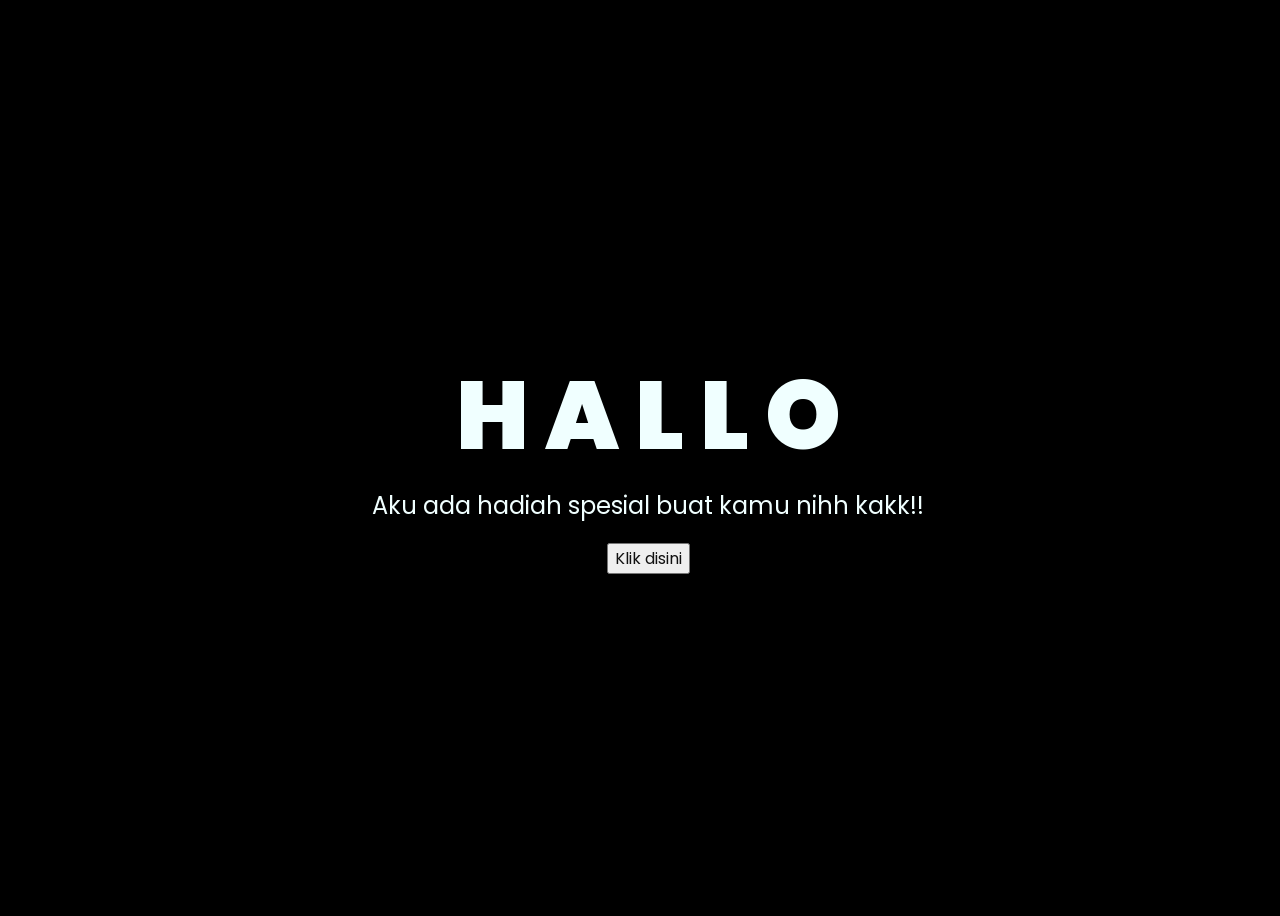
<file: index.html>
<!DOCTYPE html>
<html lang="en">
<head>
    <meta charset="UTF-8">
    <meta http-equiv="X-UA-Compatible" content="IE=edge">
    <meta name="viewport" content="width=device-width, initial-scale=1.0">
    <link rel="stylesheet" href="css/style.css">
    <link rel="icon" href="img/bunga.png" type="image/x-icon">
    <title>Flowers</title>
</head>
<body>
    <audio autoplay loop>
        <source src="song.mp3" type="audio/mpeg"/>
    </audio>
    <div class="greetings">
    <!-- silahkan menambah kata sesuai keinginan dengan <span>text...</span -->
        <span>H</span>
        <span>A</span>
        <span>L</span>
        <span>L</span>
        <span>O</span>
    </div>
    <div class="description">
        <span>Aku ada hadiah spesial buat kamu nihh kakk!!</span>
    </div>
    <div class="button">
        <button>
            <a href="flower.html">Klik disini</a>
        </button>
        
    </div>
</body>
</html>
</file>
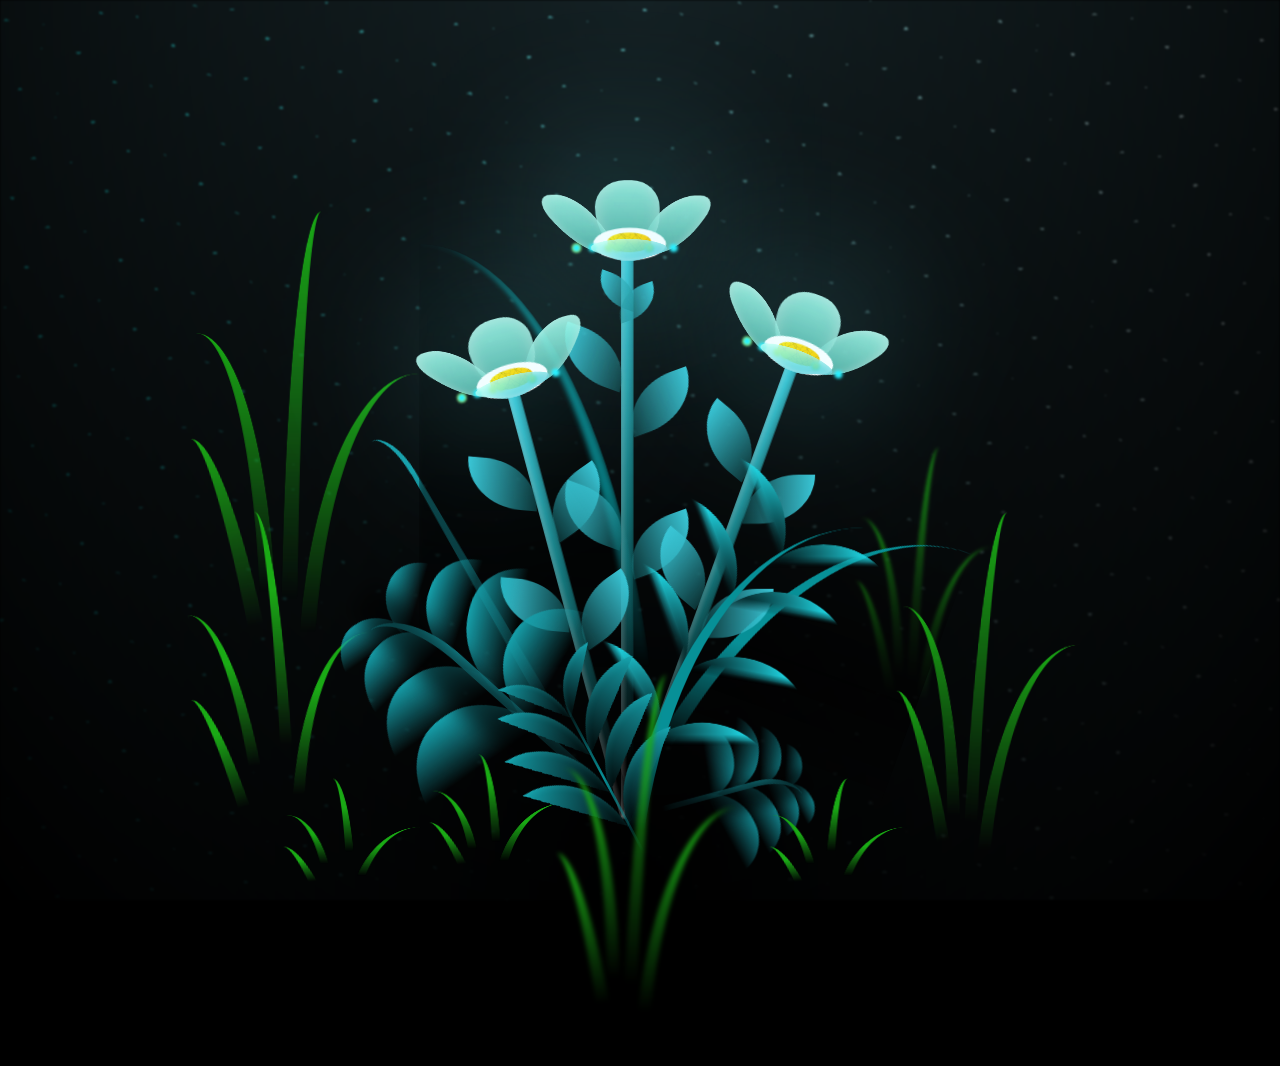
<file: flower.html>
<!DOCTYPE html>
<html lang="en">
<head>
    <meta charset="UTF-8">
    <meta http-equiv="X-UA-Compatible" content="IE=edge">
    <meta name="viewport" content="width=device-width, initial-scale=1.0">
    <link rel="stylesheet" href="css/main.css">
    <link rel="icon" href="flower.png" type="image/x-icon">
    <title>flowers</title>
</head>
<audio autoplay loop>
        <source src="song.mp3" type="audio/mpeg"/>
    </audio>
<body class="container">
  <!-- Pembuat code: https://codepen.io/mdusmanansari/pen/BamepLe -->
    <div class="night"></div>
    <div class="flowers">
      <div class="flower flower--1">
        <div class="flower__leafs flower__leafs--1">
          <div class="flower__leaf flower__leaf--1"></div>
          <div class="flower__leaf flower__leaf--2"></div>
          <div class="flower__leaf flower__leaf--3"></div>
          <div class="flower__leaf flower__leaf--4"></div>
          <div class="flower__white-circle"></div>
  
          <div class="flower__light flower__light--1"></div>
          <div class="flower__light flower__light--2"></div>
          <div class="flower__light flower__light--3"></div>
          <div class="flower__light flower__light--4"></div>
          <div class="flower__light flower__light--5"></div>
          <div class="flower__light flower__light--6"></div>
          <div class="flower__light flower__light--7"></div>
          <div class="flower__light flower__light--8"></div>
  
        </div>
        <div class="flower__line">
          <div class="flower__line__leaf flower__line__leaf--1"></div>
          <div class="flower__line__leaf flower__line__leaf--2"></div>
          <div class="flower__line__leaf flower__line__leaf--3"></div>
          <div class="flower__line__leaf flower__line__leaf--4"></div>
          <div class="flower__line__leaf flower__line__leaf--5"></div>
          <div class="flower__line__leaf flower__line__leaf--6"></div>
        </div>
      </div>
  
      <div class="flower flower--2">
        <div class="flower__leafs flower__leafs--2">
          <div class="flower__leaf flower__leaf--1"></div>
          <div class="flower__leaf flower__leaf--2"></div>
          <div class="flower__leaf flower__leaf--3"></div>
          <div class="flower__leaf flower__leaf--4"></div>
          <div class="flower__white-circle"></div>
  
          <div class="flower__light flower__light--1"></div>
          <div class="flower__light flower__light--2"></div>
          <div class="flower__light flower__light--3"></div>
          <div class="flower__light flower__light--4"></div>
          <div class="flower__light flower__light--5"></div>
          <div class="flower__light flower__light--6"></div>
          <div class="flower__light flower__light--7"></div>
          <div class="flower__light flower__light--8"></div>
  
        </div>
        <div class="flower__line">
          <div class="flower__line__leaf flower__line__leaf--1"></div>
          <div class="flower__line__leaf flower__line__leaf--2"></div>
          <div class="flower__line__leaf flower__line__leaf--3"></div>
          <div class="flower__line__leaf flower__line__leaf--4"></div>
        </div>
      </div>
  
      <div class="flower flower--3">
        <div class="flower__leafs flower__leafs--3">
          <div class="flower__leaf flower__leaf--1"></div>
          <div class="flower__leaf flower__leaf--2"></div>
          <div class="flower__leaf flower__leaf--3"></div>
          <div class="flower__leaf flower__leaf--4"></div>
          <div class="flower__white-circle"></div>
  
          <div class="flower__light flower__light--1"></div>
          <div class="flower__light flower__light--2"></div>
          <div class="flower__light flower__light--3"></div>
          <div class="flower__light flower__light--4"></div>
          <div class="flower__light flower__light--5"></div>
          <div class="flower__light flower__light--6"></div>
          <div class="flower__light flower__light--7"></div>
          <div class="flower__light flower__light--8"></div>
  
        </div>
        <div class="flower__line">
          <div class="flower__line__leaf flower__line__leaf--1"></div>
          <div class="flower__line__leaf flower__line__leaf--2"></div>
          <div class="flower__line__leaf flower__line__leaf--3"></div>
          <div class="flower__line__leaf flower__line__leaf--4"></div>
        </div>
      </div>
  
      <div class="grow-ans" style="--d:1.2s">
        <div class="flower__g-long">
          <div class="flower__g-long__top"></div>
          <div class="flower__g-long__bottom"></div>
        </div>
      </div>
  
      <div class="growing-grass">
        <div class="flower__grass flower__grass--1">
          <div class="flower__grass--top"></div>
          <div class="flower__grass--bottom"></div>
          <div class="flower__grass__leaf flower__grass__leaf--1"></div>
          <div class="flower__grass__leaf flower__grass__leaf--2"></div>
          <div class="flower__grass__leaf flower__grass__leaf--3"></div>
          <div class="flower__grass__leaf flower__grass__leaf--4"></div>
          <div class="flower__grass__leaf flower__grass__leaf--5"></div>
          <div class="flower__grass__leaf flower__grass__leaf--6"></div>
          <div class="flower__grass__leaf flower__grass__leaf--7"></div>
          <div class="flower__grass__leaf flower__grass__leaf--8"></div>
          <div class="flower__grass__overlay"></div>
        </div>
      </div>
  
      <div class="growing-grass">
        <div class="flower__grass flower__grass--2">
          <div class="flower__grass--top"></div>
          <div class="flower__grass--bottom"></div>
          <div class="flower__grass__leaf flower__grass__leaf--1"></div>
          <div class="flower__grass__leaf flower__grass__leaf--2"></div>
          <div class="flower__grass__leaf flower__grass__leaf--3"></div>
          <div class="flower__grass__leaf flower__grass__leaf--4"></div>
          <div class="flower__grass__leaf flower__grass__leaf--5"></div>
          <div class="flower__grass__leaf flower__grass__leaf--6"></div>
          <div class="flower__grass__leaf flower__grass__leaf--7"></div>
          <div class="flower__grass__leaf flower__grass__leaf--8"></div>
          <div class="flower__grass__overlay"></div>
        </div>
      </div>
  
      <div class="grow-ans" style="--d:2.4s">
        <div class="flower__g-right flower__g-right--1">
          <div class="leaf"></div>
        </div>
      </div>
  
      <div class="grow-ans" style="--d:2.8s">
        <div class="flower__g-right flower__g-right--2">
          <div class="leaf"></div>
        </div>
      </div>
  
      <div class="grow-ans" style="--d:2.8s">
        <div class="flower__g-front">
          <div class="flower__g-front__leaf-wrapper flower__g-front__leaf-wrapper--1">
            <div class="flower__g-front__leaf"></div>
          </div>
          <div class="flower__g-front__leaf-wrapper flower__g-front__leaf-wrapper--2">
            <div class="flower__g-front__leaf"></div>
          </div>
          <div class="flower__g-front__leaf-wrapper flower__g-front__leaf-wrapper--3">
            <div class="flower__g-front__leaf"></div>
          </div>
          <div class="flower__g-front__leaf-wrapper flower__g-front__leaf-wrapper--4">
            <div class="flower__g-front__leaf"></div>
          </div>
          <div class="flower__g-front__leaf-wrapper flower__g-front__leaf-wrapper--5">
            <div class="flower__g-front__leaf"></div>
          </div>
          <div class="flower__g-front__leaf-wrapper flower__g-front__leaf-wrapper--6">
            <div class="flower__g-front__leaf"></div>
          </div>
          <div class="flower__g-front__leaf-wrapper flower__g-front__leaf-wrapper--7">
            <div class="flower__g-front__leaf"></div>
          </div>
          <div class="flower__g-front__leaf-wrapper flower__g-front__leaf-wrapper--8">
            <div class="flower__g-front__leaf"></div>
          </div>
          <div class="flower__g-front__line"></div>
        </div>
      </div>
  
      <div class="grow-ans" style="--d:3.2s">
        <div class="flower__g-fr">
          <div class="leaf"></div>
          <div class="flower__g-fr__leaf flower__g-fr__leaf--1"></div>
          <div class="flower__g-fr__leaf flower__g-fr__leaf--2"></div>
          <div class="flower__g-fr__leaf flower__g-fr__leaf--3"></div>
          <div class="flower__g-fr__leaf flower__g-fr__leaf--4"></div>
          <div class="flower__g-fr__leaf flower__g-fr__leaf--5"></div>
          <div class="flower__g-fr__leaf flower__g-fr__leaf--6"></div>
          <div class="flower__g-fr__leaf flower__g-fr__leaf--7"></div>
          <div class="flower__g-fr__leaf flower__g-fr__leaf--8"></div>
        </div>
      </div>
  
      <div class="long-g long-g--0">
        <div class="grow-ans" style="--d:3s">
          <div class="leaf leaf--0"></div>
        </div>
        <div class="grow-ans" style="--d:2.2s">
          <div class="leaf leaf--1"></div>
        </div>
        <div class="grow-ans" style="--d:3.4s">
          <div class="leaf leaf--2"></div>
        </div>
        <div class="grow-ans" style="--d:3.6s">
          <div class="leaf leaf--3"></div>
        </div>
      </div>
  
      <div class="long-g long-g--1">
        <div class="grow-ans" style="--d:3.6s">
          <div class="leaf leaf--0"></div>
        </div>
        <div class="grow-ans" style="--d:3.8s">
          <div class="leaf leaf--1"></div>
        </div>
        <div class="grow-ans" style="--d:4s">
          <div class="leaf leaf--2"></div>
        </div>
        <div class="grow-ans" style="--d:4.2s">
          <div class="leaf leaf--3"></div>
        </div>
      </div>
  
      <div class="long-g long-g--2">
        <div class="grow-ans" style="--d:4s">
          <div class="leaf leaf--0"></div>
        </div>
        <div class="grow-ans" style="--d:4.2s">
          <div class="leaf leaf--1"></div>
        </div>
        <div class="grow-ans" style="--d:4.4s">
          <div class="leaf leaf--2"></div>
        </div>
        <div class="grow-ans" style="--d:4.6s">
          <div class="leaf leaf--3"></div>
        </div>
      </div>
  
      <div class="long-g long-g--3">
        <div class="grow-ans" style="--d:4s">
          <div class="leaf leaf--0"></div>
        </div>
        <div class="grow-ans" style="--d:4.2s">
          <div class="leaf leaf--1"></div>
        </div>
        <div class="grow-ans" style="--d:3s">
          <div class="leaf leaf--2"></div>
        </div>
        <div class="grow-ans" style="--d:3.6s">
          <div class="leaf leaf--3"></div>
        </div>
      </div>
  
      <div class="long-g long-g--4">
        <div class="grow-ans" style="--d:4s">
          <div class="leaf leaf--0"></div>
        </div>
        <div class="grow-ans" style="--d:4.2s">
          <div class="leaf leaf--1"></div>
        </div>
        <div class="grow-ans" style="--d:3s">
          <div class="leaf leaf--2"></div>
        </div>
        <div class="grow-ans" style="--d:3.6s">
          <div class="leaf leaf--3"></div>
        </div>
      </div>
  
      <div class="long-g long-g--5">
        <div class="grow-ans" style="--d:4s">
          <div class="leaf leaf--0"></div>
        </div>
        <div class="grow-ans" style="--d:4.2s">
          <div class="leaf leaf--1"></div>
        </div>
        <div class="grow-ans" style="--d:3s">
          <div class="leaf leaf--2"></div>
        </div>
        <div class="grow-ans" style="--d:3.6s">
          <div class="leaf leaf--3"></div>
        </div>
      </div>
  
      <div class="long-g long-g--6">
        <div class="grow-ans" style="--d:4.2s">
          <div class="leaf leaf--0"></div>
        </div>
        <div class="grow-ans" style="--d:4.4s">
          <div class="leaf leaf--1"></div>
        </div>
        <div class="grow-ans" style="--d:4.6s">
          <div class="leaf leaf--2"></div>
        </div>
        <div class="grow-ans" style="--d:4.8s">
          <div class="leaf leaf--3"></div>
        </div>
      </div>
  
      <div class="long-g long-g--7">
        <div class="grow-ans" style="--d:3s">
          <div class="leaf leaf--0"></div>
        </div>
        <div class="grow-ans" style="--d:3.2s">
          <div class="leaf leaf--1"></div>
        </div>
        <div class="grow-ans" style="--d:3.5s">
          <div class="leaf leaf--2"></div>
        </div>
        <div class="grow-ans" style="--d:3.6s">
          <div class="leaf leaf--3"></div>
        </div>
      </div>
    </div>
<a href="index.html" class="next-button">return</a>
</body>
    <script src="main.js"></script>
  </body>
</html>
</file>
<file: css/style.css>
@import url('https://fonts.googleapis.com/css2?family=Poppins:ital,wght@0,500;1,900&display=swap');
*{
    font-family: 'Poppins',cursive;
}
body{
    color: azure;
    width: 100%;
    height: 100vh;
    display: flex;
    flex-direction: column;
    align-items: center;
    justify-content: center;
    background-color: black;
}
.greetings{
    font-size: 6rem;
    font-weight: 900;
}
.greetings > span{
    animation: glow 2.5s ease-in-out infinite;
}
@keyframes glow{
    0%, 100%{
        color: #fff;
        text-shadow: 0 0 12px #39c6d6, 0 0 50px #39c6d6, 0 0 100px #39c6d6;
    }
    10%, 90%{
        color: #111;
        text-shadow: none;
    }
}
.greetings > span:nth-child(2){
    animation-delay: .2s ;
}
.greetings > span:nth-child(3){
    animation-delay: .4s ;
}
.greetings > span:nth-child(4){
    animation-delay: .6s;
}
.greetings > span:nth-child(5){
    animation-delay: .8s;
}

.description{
    font-size: 1.5rem;
    margin-bottom: 20px;
}

.button a{
    text-decoration: none;
    font-size: 1rem;
    color: #111;
</file>
<file: css/main.css>
*,
*::after,
*::before {
  padding: 0;
  margin: 0;
  box-sizing: border-box;
}

:root {
  --dark-color: #000;
}

body {
  display: flex;
  align-items: flex-end;
  justify-content: center;
  min-height: 100vh;
  background-color: var(--dark-color);
  overflow: hidden;
  perspective: 1000px;
}

.night {
  position: fixed;
  left: 50%;
  top: 0;
  transform: translateX(-50%);
  width: 100%;
  height: 100%;
  filter: blur(0.1vmin);
  background-image: radial-gradient(ellipse at top, transparent 0%, var(--dark-color)), radial-gradient(ellipse at bottom, var(--dark-color), rgba(145, 233, 255, 0.2)), repeating-linear-gradient(220deg, rgb(0, 0, 0) 0px, rgb(0, 0, 0) 19px, transparent 19px, transparent 22px), repeating-linear-gradient(189deg, rgb(0, 0, 0) 0px, rgb(0, 0, 0) 19px, transparent 19px, transparent 22px), repeating-linear-gradient(148deg, rgb(0, 0, 0) 0px, rgb(0, 0, 0) 19px, transparent 19px, transparent 22px), linear-gradient(90deg, rgb(0, 255, 250), rgb(240, 240, 240));
}

.flowers {
  position: relative;
  transform: scale(0.9);
}

.flower {
  position: absolute;
  bottom: 10vmin;
  transform-origin: bottom center;
  z-index: 10;
  --fl-speed: 0.8s;
}
.flower--1 {
  -webkit-animation: moving-flower-1 4s linear infinite;
          animation: moving-flower-1 4s linear infinite;
}
.flower--1 .flower__line {
  height: 70vmin;
  -webkit-animation-delay: 0.3s;
          animation-delay: 0.3s;
}
.flower--1 .flower__line__leaf--1 {
  -webkit-animation: blooming-leaf-right var(--fl-speed) 1.6s backwards;
          animation: blooming-leaf-right var(--fl-speed) 1.6s backwards;
}
.flower--1 .flower__line__leaf--2 {
  -webkit-animation: blooming-leaf-right var(--fl-speed) 1.4s backwards;
          animation: blooming-leaf-right var(--fl-speed) 1.4s backwards;
}
.flower--1 .flower__line__leaf--3 {
  -webkit-animation: blooming-leaf-left var(--fl-speed) 1.2s backwards;
          animation: blooming-leaf-left var(--fl-speed) 1.2s backwards;
}
.flower--1 .flower__line__leaf--4 {
  -webkit-animation: blooming-leaf-left var(--fl-speed) 1s backwards;
          animation: blooming-leaf-left var(--fl-speed) 1s backwards;
}
.flower--1 .flower__line__leaf--5 {
  -webkit-animation: blooming-leaf-right var(--fl-speed) 1.8s backwards;
          animation: blooming-leaf-right var(--fl-speed) 1.8s backwards;
}
.flower--1 .flower__line__leaf--6 {
  -webkit-animation: blooming-leaf-left var(--fl-speed) 2s backwards;
          animation: blooming-leaf-left var(--fl-speed) 2s backwards;
}
.flower--2 {
  left: 50%;
  transform: rotate(20deg);
  -webkit-animation: moving-flower-2 4s linear infinite;
          animation: moving-flower-2 4s linear infinite;
}
.flower--2 .flower__line {
  height: 60vmin;
  -webkit-animation-delay: 0.6s;
          animation-delay: 0.6s;
}
.flower--2 .flower__line__leaf--1 {
  -webkit-animation: blooming-leaf-right var(--fl-speed) 1.9s backwards;
          animation: blooming-leaf-right var(--fl-speed) 1.9s backwards;
}
.flower--2 .flower__line__leaf--2 {
  -webkit-animation: blooming-leaf-right var(--fl-speed) 1.7s backwards;
          animation: blooming-leaf-right var(--fl-speed) 1.7s backwards;
}
.flower--2 .flower__line__leaf--3 {
  -webkit-animation: blooming-leaf-left var(--fl-speed) 1.5s backwards;
          animation: blooming-leaf-left var(--fl-speed) 1.5s backwards;
}
.flower--2 .flower__line__leaf--4 {
  -webkit-animation: blooming-leaf-left var(--fl-speed) 1.3s backwards;
          animation: blooming-leaf-left var(--fl-speed) 1.3s backwards;
}
.flower--3 {
  left: 50%;
  transform: rotate(-15deg);
  -webkit-animation: moving-flower-3 4s linear infinite;
          animation: moving-flower-3 4s linear infinite;
}
.flower--3 .flower__line {
  -webkit-animation-delay: 0.9s;
          animation-delay: 0.9s;
}
.flower--3 .flower__line__leaf--1 {
  -webkit-animation: blooming-leaf-right var(--fl-speed) 2.5s backwards;
          animation: blooming-leaf-right var(--fl-speed) 2.5s backwards;
}
.flower--3 .flower__line__leaf--2 {
  -webkit-animation: blooming-leaf-right var(--fl-speed) 2.3s backwards;
          animation: blooming-leaf-right var(--fl-speed) 2.3s backwards;
}
.flower--3 .flower__line__leaf--3 {
  -webkit-animation: blooming-leaf-left var(--fl-speed) 2.1s backwards;
          animation: blooming-leaf-left var(--fl-speed) 2.1s backwards;
}
.flower--3 .flower__line__leaf--4 {
  -webkit-animation: blooming-leaf-left var(--fl-speed) 1.9s backwards;
          animation: blooming-leaf-left var(--fl-speed) 1.9s backwards;
}
.flower__leafs {
  position: relative;
  -webkit-animation: blooming-flower 2s backwards;
          animation: blooming-flower 2s backwards;
}
.flower__leafs--1 {
  -webkit-animation-delay: 1.1s;
          animation-delay: 1.1s;
}
.flower__leafs--2 {
  -webkit-animation-delay: 1.4s;
          animation-delay: 1.4s;
}
.flower__leafs--3 {
  -webkit-animation-delay: 1.7s;
          animation-delay: 1.7s;
}
.flower__leafs::after {
  content: "";
  position: absolute;
  left: 0;
  top: 0;
  transform: translate(-50%, -100%);
  width: 8vmin;
  height: 8vmin;
  background-color: #6bf0ff;
  filter: blur(10vmin);
}
.flower__leaf {
  position: absolute;
  bottom: 0;
  left: 50%;
  width: 8vmin;
  height: 11vmin;
  border-radius: 51% 49% 47% 53%/44% 45% 55% 69%;
  background-color: #a7ffee;
  background-image: linear-gradient(to top, #54b8aa, #a7ffee);
  transform-origin: bottom center;
  opacity: 0.9;
  box-shadow: inset 0 0 2vmin rgba(255, 255, 255, 0.5);
}
.flower__leaf--1 {
  transform: translate(-10%, 1%) rotateY(40deg) rotateX(-50deg);
}
.flower__leaf--2 {
  transform: translate(-50%, -4%) rotateX(40deg);
}
.flower__leaf--3 {
  transform: translate(-90%, 0%) rotateY(45deg) rotateX(50deg);
}
.flower__leaf--4 {
  width: 8vmin;
  height: 8vmin;
  transform-origin: bottom left;
  border-radius: 4vmin 10vmin 4vmin 4vmin;
  transform: translate(0%, 18%) rotateX(70deg) rotate(-43deg);
  background-image: linear-gradient(to top, #39c6d6, #a7ffee);
  z-index: 1;
  opacity: 0.8;
}
.flower__white-circle {
  position: absolute;
  left: -3.5vmin;
  top: -3vmin;
  width: 9vmin;
  height: 4vmin;
  border-radius: 50%;
  background-color: #fff;
}
.flower__white-circle::after {
  content: "";
  position: absolute;
  left: 50%;
  top: 45%;
  transform: translate(-50%, -50%);
  width: 60%;
  height: 60%;
  border-radius: inherit;
  background-image: repeating-linear-gradient(135deg, rgba(0, 0, 0, 0.03) 0px, rgba(0, 0, 0, 0.03) 1px, transparent 1px, transparent 12px), repeating-linear-gradient(45deg, rgba(0, 0, 0, 0.03) 0px, rgba(0, 0, 0, 0.03) 1px, transparent 1px, transparent 12px), repeating-linear-gradient(67.5deg, rgba(0, 0, 0, 0.03) 0px, rgba(0, 0, 0, 0.03) 1px, transparent 1px, transparent 12px), repeating-linear-gradient(135deg, rgba(0, 0, 0, 0.03) 0px, rgba(0, 0, 0, 0.03) 1px, transparent 1px, transparent 12px), repeating-linear-gradient(45deg, rgba(0, 0, 0, 0.03) 0px, rgba(0, 0, 0, 0.03) 1px, transparent 1px, transparent 12px), repeating-linear-gradient(112.5deg, rgba(0, 0, 0, 0.03) 0px, rgba(0, 0, 0, 0.03) 1px, transparent 1px, transparent 12px), repeating-linear-gradient(112.5deg, rgba(0, 0, 0, 0.03) 0px, rgba(0, 0, 0, 0.03) 1px, transparent 1px, transparent 12px), repeating-linear-gradient(45deg, rgba(0, 0, 0, 0.03) 0px, rgba(0, 0, 0, 0.03) 1px, transparent 1px, transparent 12px), repeating-linear-gradient(22.5deg, rgba(0, 0, 0, 0.03) 0px, rgba(0, 0, 0, 0.03) 1px, transparent 1px, transparent 12px), repeating-linear-gradient(45deg, rgba(0, 0, 0, 0.03) 0px, rgba(0, 0, 0, 0.03) 1px, transparent 1px, transparent 12px), repeating-linear-gradient(22.5deg, rgba(0, 0, 0, 0.03) 0px, rgba(0, 0, 0, 0.03) 1px, transparent 1px, transparent 12px), repeating-linear-gradient(135deg, rgba(0, 0, 0, 0.03) 0px, rgba(0, 0, 0, 0.03) 1px, transparent 1px, transparent 12px), repeating-linear-gradient(157.5deg, rgba(0, 0, 0, 0.03) 0px, rgba(0, 0, 0, 0.03) 1px, transparent 1px, transparent 12px), repeating-linear-gradient(67.5deg, rgba(0, 0, 0, 0.03) 0px, rgba(0, 0, 0, 0.03) 1px, transparent 1px, transparent 12px), repeating-linear-gradient(67.5deg, rgba(0, 0, 0, 0.03) 0px, rgba(0, 0, 0, 0.03) 1px, transparent 1px, transparent 12px), linear-gradient(90deg, rgb(255, 235, 18), rgb(255, 206, 0));
}
.flower__line {
  height: 55vmin;
  width: 1.5vmin;
  background-image: linear-gradient(to left, rgba(0, 0, 0, 0.2), transparent, rgba(255, 255, 255, 0.2)), linear-gradient(to top, transparent 10%, #14757a, #39c6d6);
  box-shadow: inset 0 0 2px rgba(0, 0, 0, 0.5);
  -webkit-animation: grow-flower-tree 4s backwards;
          animation: grow-flower-tree 4s backwards;
}
.flower__line__leaf {
  --w: 7vmin;
  --h: calc(var(--w) + 2vmin);
  position: absolute;
  top: 20%;
  left: 90%;
  width: var(--w);
  height: var(--h);
  border-top-right-radius: var(--h);
  border-bottom-left-radius: var(--h);
  background-image: linear-gradient(to top, rgba(20, 117, 122, 0.4), #39c6d6);
}
.flower__line__leaf--1 {
  transform: rotate(70deg) rotateY(30deg);
}
.flower__line__leaf--2 {
  top: 45%;
  transform: rotate(70deg) rotateY(30deg);
}
.flower__line__leaf--3, .flower__line__leaf--4, .flower__line__leaf--6 {
  border-top-right-radius: 0;
  border-bottom-left-radius: 0;
  border-top-left-radius: var(--h);
  border-bottom-right-radius: var(--h);
  left: -460%;
  top: 12%;
  transform: rotate(-70deg) rotateY(30deg);
}
.flower__line__leaf--4 {
  top: 40%;
}
.flower__line__leaf--5 {
  top: 0;
  transform-origin: left;
  transform: rotate(70deg) rotateY(30deg) scale(0.6);
}
.flower__line__leaf--6 {
  top: -2%;
  left: -450%;
  transform-origin: right;
  transform: rotate(-70deg) rotateY(30deg) scale(0.6);
}
.flower__light {
  position: absolute;
  bottom: 0vmin;
  width: 1vmin;
  height: 1vmin;
  background-color: rgb(255, 251, 0);
  border-radius: 50%;
  filter: blur(0.2vmin);
  -webkit-animation: light-ans 4s linear infinite backwards;
          animation: light-ans 4s linear infinite backwards;
}
.flower__light:nth-child(odd) {
  background-color: #23f0ff;
}
.flower__light--1 {
  left: -2vmin;
  -webkit-animation-delay: 1s;
          animation-delay: 1s;
}
.flower__light--2 {
  left: 3vmin;
  -webkit-animation-delay: 0.5s;
          animation-delay: 0.5s;
}
.flower__light--3 {
  left: -6vmin;
  -webkit-animation-delay: 0.3s;
          animation-delay: 0.3s;
}
.flower__light--4 {
  left: 6vmin;
  -webkit-animation-delay: 0.9s;
          animation-delay: 0.9s;
}
.flower__light--5 {
  left: -1vmin;
  -webkit-animation-delay: 1.5s;
          animation-delay: 1.5s;
}
.flower__light--6 {
  left: -4vmin;
  -webkit-animation-delay: 3s;
          animation-delay: 3s;
}
.flower__light--7 {
  left: 3vmin;
  -webkit-animation-delay: 2s;
          animation-delay: 2s;
}
.flower__light--8 {
  left: -6vmin;
  -webkit-animation-delay: 3.5s;
          animation-delay: 3.5s;
}
.flower__grass {
  --c: #159faa;
  --line-w: 1.5vmin;
  position: absolute;
  bottom: 12vmin;
  left: -7vmin;
  display: flex;
  flex-direction: column;
  align-items: flex-end;
  z-index: 20;
  transform-origin: bottom center;
  transform: rotate(-48deg) rotateY(40deg);
}
.flower__grass--1 {
  -webkit-animation: moving-grass 2s linear infinite;
          animation: moving-grass 2s linear infinite;
}
.flower__grass--2 {
  left: 2vmin;
  bottom: 10vmin;
  transform: scale(0.5) rotate(75deg) rotateX(10deg) rotateY(-200deg);
  opacity: 0.8;
  z-index: 0;
  -webkit-animation: moving-grass--2 1.5s linear infinite;
          animation: moving-grass--2 1.5s linear infinite;
}
.flower__grass--top {
  width: 7vmin;
  height: 10vmin;
  border-top-right-radius: 100%;
  border-right: var(--line-w) solid var(--c);
  transform-origin: bottom center;
  transform: rotate(-2deg);
}
.flower__grass--bottom {
  margin-top: -2px;
  width: var(--line-w);
  height: 25vmin;
  background-image: linear-gradient(to top, transparent, var(--c));
}
.flower__grass__leaf {
  --size: 10vmin;
  position: absolute;
  width: calc(var(--size) * 2.1);
  height: var(--size);
  border-top-left-radius: var(--size);
  border-top-right-radius: var(--size);
  background-image: linear-gradient(to top, transparent, transparent 30%, var(--c));
  z-index: 100;
}
.flower__grass__leaf--1 {
  top: -6%;
  left: 30%;
  --size: 6vmin;
  transform: rotate(-20deg);
  -webkit-animation: growing-grass-ans--1 2s 2.6s backwards;
          animation: growing-grass-ans--1 2s 2.6s backwards;
}
@-webkit-keyframes growing-grass-ans--1 {
  0% {
    transform-origin: bottom left;
    transform: rotate(-20deg) scale(0);
  }
}
@keyframes growing-grass-ans--1 {
  0% {
    transform-origin: bottom left;
    transform: rotate(-20deg) scale(0);
  }
}
.flower__grass__leaf--2 {
  top: -5%;
  left: -110%;
  --size: 6vmin;
  transform: rotate(10deg);
  -webkit-animation: growing-grass-ans--2 2s 2.4s linear backwards;
          animation: growing-grass-ans--2 2s 2.4s linear backwards;
}
@-webkit-keyframes growing-grass-ans--2 {
  0% {
    transform-origin: bottom right;
    transform: rotate(10deg) scale(0);
  }
}
@keyframes growing-grass-ans--2 {
  0% {
    transform-origin: bottom right;
    transform: rotate(10deg) scale(0);
  }
}
.flower__grass__leaf--3 {
  top: 5%;
  left: 60%;
  --size: 8vmin;
  transform: rotate(-18deg) rotateX(-20deg);
  -webkit-animation: growing-grass-ans--3 2s 2.2s linear backwards;
          animation: growing-grass-ans--3 2s 2.2s linear backwards;
}
@-webkit-keyframes growing-grass-ans--3 {
  0% {
    transform-origin: bottom left;
    transform: rotate(-18deg) rotateX(-20deg) scale(0);
  }
}
@keyframes growing-grass-ans--3 {
  0% {
    transform-origin: bottom left;
    transform: rotate(-18deg) rotateX(-20deg) scale(0);
  }
}
.flower__grass__leaf--4 {
  top: 6%;
  left: -135%;
  --size: 8vmin;
  transform: rotate(2deg);
  -webkit-animation: growing-grass-ans--4 2s 2s linear backwards;
          animation: growing-grass-ans--4 2s 2s linear backwards;
}
@-webkit-keyframes growing-grass-ans--4 {
  0% {
    transform-origin: bottom right;
    transform: rotate(2deg) scale(0);
  }
}
@keyframes growing-grass-ans--4 {
  0% {
    transform-origin: bottom right;
    transform: rotate(2deg) scale(0);
  }
}
.flower__grass__leaf--5 {
  top: 20%;
  left: 60%;
  --size: 10vmin;
  transform: rotate(-24deg) rotateX(-20deg);
  -webkit-animation: growing-grass-ans--5 2s 1.8s linear backwards;
          animation: growing-grass-ans--5 2s 1.8s linear backwards;
}
@-webkit-keyframes growing-grass-ans--5 {
  0% {
    transform-origin: bottom left;
    transform: rotate(-24deg) rotateX(-20deg) scale(0);
  }
}
@keyframes growing-grass-ans--5 {
  0% {
    transform-origin: bottom left;
    transform: rotate(-24deg) rotateX(-20deg) scale(0);
  }
}
.flower__grass__leaf--6 {
  top: 22%;
  left: -180%;
  --size: 10vmin;
  transform: rotate(10deg);
  -webkit-animation: growing-grass-ans--6 2s 1.6s linear backwards;
          animation: growing-grass-ans--6 2s 1.6s linear backwards;
}
@-webkit-keyframes growing-grass-ans--6 {
  0% {
    transform-origin: bottom right;
    transform: rotate(10deg) scale(0);
  }
}
@keyframes growing-grass-ans--6 {
  0% {
    transform-origin: bottom right;
    transform: rotate(10deg) scale(0);
  }
}
.flower__grass__leaf--7 {
  top: 39%;
  left: 70%;
  --size: 10vmin;
  transform: rotate(-10deg);
  -webkit-animation: growing-grass-ans--7 2s 1.4s linear backwards;
          animation: growing-grass-ans--7 2s 1.4s linear backwards;
}
@-webkit-keyframes growing-grass-ans--7 {
  0% {
    transform-origin: bottom left;
    transform: rotate(-10deg) scale(0);
  }
}
@keyframes growing-grass-ans--7 {
  0% {
    transform-origin: bottom left;
    transform: rotate(-10deg) scale(0);
  }
}
.flower__grass__leaf--8 {
  top: 40%;
  left: -215%;
  --size: 11vmin;
  transform: rotate(10deg);
  -webkit-animation: growing-grass-ans--8 2s 1.2s linear backwards;
          animation: growing-grass-ans--8 2s 1.2s linear backwards;
}
@-webkit-keyframes growing-grass-ans--8 {
  0% {
    transform-origin: bottom right;
    transform: rotate(10deg) scale(0);
  }
}
@keyframes growing-grass-ans--8 {
  0% {
    transform-origin: bottom right;
    transform: rotate(10deg) scale(0);
  }
}
.flower__grass__overlay {
  position: absolute;
  top: -10%;
  right: 0%;
  width: 100%;
  height: 100%;
  background-color: rgba(0, 0, 0, 0.6);
  filter: blur(1.5vmin);
  z-index: 100;
}
.flower__g-long {
  --w: 2vmin;
  --h: 6vmin;
  --c: #159faa;
  position: absolute;
  bottom: 10vmin;
  left: -3vmin;
  transform-origin: bottom center;
  transform: rotate(-30deg) rotateY(-20deg);
  display: flex;
  flex-direction: column;
  align-items: flex-end;
  -webkit-animation: flower-g-long-ans 3s linear infinite;
          animation: flower-g-long-ans 3s linear infinite;
}
@-webkit-keyframes flower-g-long-ans {
  0%, 100% {
    transform: rotate(-30deg) rotateY(-20deg);
  }
  50% {
    transform: rotate(-32deg) rotateY(-20deg);
  }
}
@keyframes flower-g-long-ans {
  0%, 100% {
    transform: rotate(-30deg) rotateY(-20deg);
  }
  50% {
    transform: rotate(-32deg) rotateY(-20deg);
  }
}
.flower__g-long__top {
  top: calc(var(--h) * -1);
  width: calc(var(--w) + 1vmin);
  height: var(--h);
  border-top-right-radius: 100%;
  border-right: 0.7vmin solid var(--c);
  transform: translate(-0.7vmin, 1vmin);
}
.flower__g-long__bottom {
  width: var(--w);
  height: 50vmin;
  transform-origin: bottom center;
  background-image: linear-gradient(to top, transparent 30%, var(--c));
  box-shadow: inset 0 0 2px rgba(0, 0, 0, 0.5);
  -webkit-clip-path: polygon(35% 0, 65% 1%, 100% 100%, 0% 100%);
          clip-path: polygon(35% 0, 65% 1%, 100% 100%, 0% 100%);
}
.flower__g-right {
  position: absolute;
  bottom: 6vmin;
  left: -2vmin;
  transform-origin: bottom left;
  transform: rotate(20deg);
}
.flower__g-right .leaf {
  width: 30vmin;
  height: 50vmin;
  border-top-left-radius: 100%;
  border-left: 2vmin solid #079097;
  background-image: linear-gradient(to bottom, transparent, var(--dark-color) 60%);
  -webkit-mask-image: linear-gradient(to top, transparent 30%, #079097 60%);
}
.flower__g-right--1 {
  -webkit-animation: flower-g-right-ans 2.5s linear infinite;
          animation: flower-g-right-ans 2.5s linear infinite;
}
.flower__g-right--2 {
  left: 5vmin;
  transform: rotateY(-180deg);
  -webkit-animation: flower-g-right-ans--2 3s linear infinite;
          animation: flower-g-right-ans--2 3s linear infinite;
}
.flower__g-right--2 .leaf {
  height: 75vmin;
  filter: blur(0.3vmin);
  opacity: 0.8;
}
@-webkit-keyframes flower-g-right-ans {
  0%, 100% {
    transform: rotate(20deg);
  }
  50% {
    transform: rotate(24deg) rotateX(-20deg);
  }
}
@keyframes flower-g-right-ans {
  0%, 100% {
    transform: rotate(20deg);
  }
  50% {
    transform: rotate(24deg) rotateX(-20deg);
  }
}
@-webkit-keyframes flower-g-right-ans--2 {
  0%, 100% {
    transform: rotateY(-180deg) rotate(0deg) rotateX(-20deg);
  }
  50% {
    transform: rotateY(-180deg) rotate(6deg) rotateX(-20deg);
  }
}
@keyframes flower-g-right-ans--2 {
  0%, 100% {
    transform: rotateY(-180deg) rotate(0deg) rotateX(-20deg);
  }
  50% {
    transform: rotateY(-180deg) rotate(6deg) rotateX(-20deg);
  }
}
.flower__g-front {
  position: absolute;
  bottom: 6vmin;
  left: 2.5vmin;
  z-index: 100;
  transform-origin: bottom center;
  transform: rotate(-28deg) rotateY(30deg) scale(1.04);
  -webkit-animation: flower__g-front-ans 2s linear infinite;
          animation: flower__g-front-ans 2s linear infinite;
}
@-webkit-keyframes flower__g-front-ans {
  0%, 100% {
    transform: rotate(-28deg) rotateY(30deg) scale(1.04);
  }
  50% {
    transform: rotate(-35deg) rotateY(40deg) scale(1.04);
  }
}
@keyframes flower__g-front-ans {
  0%, 100% {
    transform: rotate(-28deg) rotateY(30deg) scale(1.04);
  }
  50% {
    transform: rotate(-35deg) rotateY(40deg) scale(1.04);
  }
}
.flower__g-front__line {
  width: 0.3vmin;
  height: 20vmin;
  background-image: linear-gradient(to top, transparent, #079097, transparent 100%);
  position: relative;
}
.flower__g-front__leaf-wrapper {
  position: absolute;
  top: 0;
  left: 0;
  transform-origin: bottom left;
  transform: rotate(10deg);
}
.flower__g-front__leaf-wrapper:nth-child(even) {
  left: 0vmin;
  transform: rotateY(-180deg) rotate(5deg);
  -webkit-animation: flower__g-front__leaf-left-ans 1s ease-in backwards;
          animation: flower__g-front__leaf-left-ans 1s ease-in backwards;
}
.flower__g-front__leaf-wrapper:nth-child(odd) {
  -webkit-animation: flower__g-front__leaf-ans 1s ease-in backwards;
          animation: flower__g-front__leaf-ans 1s ease-in backwards;
}
.flower__g-front__leaf-wrapper--1 {
  top: -8vmin;
  transform: scale(0.7);
  -webkit-animation: flower__g-front__leaf-ans 1s 5.5s ease-in backwards !important;
          animation: flower__g-front__leaf-ans 1s 5.5s ease-in backwards !important;
}
.flower__g-front__leaf-wrapper--2 {
  top: -8vmin;
  transform: rotateY(-180deg) scale(0.7) !important;
  -webkit-animation: flower__g-front__leaf-left-ans-2 1s 4.6s ease-in backwards !important;
          animation: flower__g-front__leaf-left-ans-2 1s 4.6s ease-in backwards !important;
}
.flower__g-front__leaf-wrapper--3 {
  top: -3vmin;
  -webkit-animation: flower__g-front__leaf-ans 1s 4.6s ease-in backwards;
          animation: flower__g-front__leaf-ans 1s 4.6s ease-in backwards;
}
.flower__g-front__leaf-wrapper--4 {
  top: -3vmin;
  transform: rotateY(-180deg) scale(0.9) !important;
  -webkit-animation: flower__g-front__leaf-left-ans-2 1s 4.6s ease-in backwards !important;
          animation: flower__g-front__leaf-left-ans-2 1s 4.6s ease-in backwards !important;
}
@-webkit-keyframes flower__g-front__leaf-left-ans-2 {
  0% {
    transform: rotateY(-180deg) scale(0);
  }
}
@keyframes flower__g-front__leaf-left-ans-2 {
  0% {
    transform: rotateY(-180deg) scale(0);
  }
}
.flower__g-front__leaf-wrapper--5, .flower__g-front__leaf-wrapper--6 {
  top: 2vmin;
}
.flower__g-front__leaf-wrapper--7, .flower__g-front__leaf-wrapper--8 {
  top: 6.5vmin;
}
.flower__g-front__leaf-wrapper--2 {
  -webkit-animation-delay: 5.2s !important;
          animation-delay: 5.2s !important;
}
.flower__g-front__leaf-wrapper--3 {
  -webkit-animation-delay: 4.9s !important;
          animation-delay: 4.9s !important;
}
.flower__g-front__leaf-wrapper--5 {
  -webkit-animation-delay: 4.3s !important;
          animation-delay: 4.3s !important;
}
.flower__g-front__leaf-wrapper--6 {
  -webkit-animation-delay: 4.1s !important;
          animation-delay: 4.1s !important;
}
.flower__g-front__leaf-wrapper--7 {
  -webkit-animation-delay: 3.8s !important;
          animation-delay: 3.8s !important;
}
.flower__g-front__leaf-wrapper--8 {
  -webkit-animation-delay: 3.5s !important;
          animation-delay: 3.5s !important;
}
@-webkit-keyframes flower__g-front__leaf-ans {
  0% {
    transform: rotate(10deg) scale(0);
  }
}
@keyframes flower__g-front__leaf-ans {
  0% {
    transform: rotate(10deg) scale(0);
  }
}
@-webkit-keyframes flower__g-front__leaf-left-ans {
  0% {
    transform: rotateY(-180deg) rotate(5deg) scale(0);
  }
}
@keyframes flower__g-front__leaf-left-ans {
  0% {
    transform: rotateY(-180deg) rotate(5deg) scale(0);
  }
}
.flower__g-front__leaf {
  width: 10vmin;
  height: 10vmin;
  border-radius: 100% 0% 0% 100%/100% 100% 0% 0%;
  box-shadow: inset 0 2px 1vmin hsla(184deg, 97%, 58%, 0.2);
  background-image: linear-gradient(to bottom left, transparent, var(--dark-color)), linear-gradient(to bottom right, #159faa 50%, transparent 50%, transparent);
  -webkit-mask-image: linear-gradient(to bottom right, #159faa 50%, transparent 50%, transparent);
  mask-image: linear-gradient(to bottom right, #159faa 50%, transparent 50%, transparent);
}
.flower__g-fr {
  position: absolute;
  bottom: -4vmin;
  left: vmin;
  transform-origin: bottom left;
  z-index: 10;
  -webkit-animation: flower__g-fr-ans 2s linear infinite;
          animation: flower__g-fr-ans 2s linear infinite;
}
@-webkit-keyframes flower__g-fr-ans {
  0%, 100% {
    transform: rotate(2deg);
  }
  50% {
    transform: rotate(4deg);
  }
}
@keyframes flower__g-fr-ans {
  0%, 100% {
    transform: rotate(2deg);
  }
  50% {
    transform: rotate(4deg);
  }
}
.flower__g-fr .leaf {
  width: 30vmin;
  height: 50vmin;
  border-top-left-radius: 100%;
  border-left: 2vmin solid #079097;
  -webkit-mask-image: linear-gradient(to top, transparent 25%, #079097 50%);
  position: relative;
  z-index: 1;
}
.flower__g-fr__leaf {
  position: absolute;
  top: 0;
  left: 0;
  width: 10vmin;
  height: 10vmin;
  border-radius: 100% 0% 0% 100%/100% 100% 0% 0%;
  box-shadow: inset 0 2px 1vmin hsla(184deg, 97%, 58%, 0.2);
  background-image: linear-gradient(to bottom left, transparent, var(--dark-color) 98%), linear-gradient(to bottom right, #23f0ff 45%, transparent 50%, transparent);
  -webkit-mask-image: linear-gradient(135deg, #159faa 40%, transparent 50%, transparent);
}
.flower__g-fr__leaf--1 {
  left: 20vmin;
  transform: rotate(45deg);
  -webkit-animation: flower__g-fr-leaft-ans-1 0.5s 5.2s linear backwards;
          animation: flower__g-fr-leaft-ans-1 0.5s 5.2s linear backwards;
}
@-webkit-keyframes flower__g-fr-leaft-ans-1 {
  0% {
    transform-origin: left;
    transform: rotate(45deg) scale(0);
  }
}
@keyframes flower__g-fr-leaft-ans-1 {
  0% {
    transform-origin: left;
    transform: rotate(45deg) scale(0);
  }
}
.flower__g-fr__leaf--2 {
  left: 12vmin;
  top: -7vmin;
  transform: rotate(25deg) rotateY(-180deg);
  -webkit-animation: flower__g-fr-leaft-ans-6 0.5s 5s linear backwards;
          animation: flower__g-fr-leaft-ans-6 0.5s 5s linear backwards;
}
.flower__g-fr__leaf--3 {
  left: 15vmin;
  top: 6vmin;
  transform: rotate(55deg);
  -webkit-animation: flower__g-fr-leaft-ans-5 0.5s 4.8s linear backwards;
          animation: flower__g-fr-leaft-ans-5 0.5s 4.8s linear backwards;
}
.flower__g-fr__leaf--4 {
  left: 6vmin;
  top: -2vmin;
  transform: rotate(25deg) rotateY(-180deg);
  -webkit-animation: flower__g-fr-leaft-ans-6 0.5s 4.6s linear backwards;
          animation: flower__g-fr-leaft-ans-6 0.5s 4.6s linear backwards;
}
.flower__g-fr__leaf--5 {
  left: 10vmin;
  top: 14vmin;
  transform: rotate(55deg);
  -webkit-animation: flower__g-fr-leaft-ans-5 0.5s 4.4s linear backwards;
          animation: flower__g-fr-leaft-ans-5 0.5s 4.4s linear backwards;
}
@-webkit-keyframes flower__g-fr-leaft-ans-5 {
  0% {
    transform-origin: left;
    transform: rotate(55deg) scale(0);
  }
}
@keyframes flower__g-fr-leaft-ans-5 {
  0% {
    transform-origin: left;
    transform: rotate(55deg) scale(0);
  }
}
.flower__g-fr__leaf--6 {
  left: 0vmin;
  top: 6vmin;
  transform: rotate(25deg) rotateY(-180deg);
  -webkit-animation: flower__g-fr-leaft-ans-6 0.5s 4.2s linear backwards;
          animation: flower__g-fr-leaft-ans-6 0.5s 4.2s linear backwards;
}
@-webkit-keyframes flower__g-fr-leaft-ans-6 {
  0% {
    transform-origin: right;
    transform: rotate(25deg) rotateY(-180deg) scale(0);
  }
}
@keyframes flower__g-fr-leaft-ans-6 {
  0% {
    transform-origin: right;
    transform: rotate(25deg) rotateY(-180deg) scale(0);
  }
}
.flower__g-fr__leaf--7 {
  left: 5vmin;
  top: 22vmin;
  transform: rotate(45deg);
  -webkit-animation: flower__g-fr-leaft-ans-7 0.5s 4s linear backwards;
          animation: flower__g-fr-leaft-ans-7 0.5s 4s linear backwards;
}
@-webkit-keyframes flower__g-fr-leaft-ans-7 {
  0% {
    transform-origin: left;
    transform: rotate(45deg) scale(0);
  }
}
@keyframes flower__g-fr-leaft-ans-7 {
  0% {
    transform-origin: left;
    transform: rotate(45deg) scale(0);
  }
}
.flower__g-fr__leaf--8 {
  left: -4vmin;
  top: 15vmin;
  transform: rotate(15deg) rotateY(-180deg);
  -webkit-animation: flower__g-fr-leaft-ans-8 0.5s 3.8s linear backwards;
          animation: flower__g-fr-leaft-ans-8 0.5s 3.8s linear backwards;
}
@-webkit-keyframes flower__g-fr-leaft-ans-8 {
  0% {
    transform-origin: right;
    transform: rotate(15deg) rotateY(-180deg) scale(0);
  }
}
@keyframes flower__g-fr-leaft-ans-8 {
  0% {
    transform-origin: right;
    transform: rotate(15deg) rotateY(-180deg) scale(0);
  }
}

.long-g {
  position: absolute;
  bottom: 25vmin;
  left: -42vmin;
  transform-origin: bottom left;
}
.long-g--1 {
  bottom: 0vmin;
  transform: scale(0.8) rotate(-5deg);
}
.long-g--1 .leaf {
  -webkit-mask-image: linear-gradient(to top, transparent 40%, #079097 80%) !important;
}
.long-g--1 .leaf--1 {
  --w: 5vmin;
  --h: 60vmin;
  left: -2vmin;
  transform: rotate(3deg) rotateY(-180deg);
}
.long-g--2, .long-g--3 {
  bottom: -3vmin;
  left: -35vmin;
  transform-origin: center;
  transform: scale(0.6) rotateX(60deg);
}
.long-g--2 .leaf, .long-g--3 .leaf {
  -webkit-mask-image: linear-gradient(to top, transparent 50%, #079097 80%) !important;
}
.long-g--2 .leaf--1, .long-g--3 .leaf--1 {
  left: -1vmin;
  transform: rotateY(-180deg);
}
.long-g--3 {
  left: -17vmin;
  bottom: 0vmin;
}
.long-g--3 .leaf {
  -webkit-mask-image: linear-gradient(to top, transparent 40%, #079097 80%) !important;
}
.long-g--4 {
  left: 25vmin;
  bottom: -3vmin;
  transform-origin: center;
  transform: scale(0.6) rotateX(60deg);
}
.long-g--4 .leaf {
  -webkit-mask-image: linear-gradient(to top, transparent 50%, #079097 80%) !important;
}
.long-g--5 {
  left: 42vmin;
  bottom: 0vmin;
  transform: scale(0.8) rotate(2deg);
}
.long-g--6 {
  left: 0vmin;
  bottom: -20vmin;
  z-index: 100;
  filter: blur(0.3vmin);
  transform: scale(0.8) rotate(2deg);
}
.long-g--7 {
  left: 35vmin;
  bottom: 20vmin;
  z-index: -1;
  filter: blur(0.3vmin);
  transform: scale(0.6) rotate(2deg);
  opacity: 0.7;
}
.long-g .leaf {
  --w: 15vmin;
  --h: 40vmin;
  --c: #1aaa15;
  position: absolute;
  bottom: 0;
  width: var(--w);
  height: var(--h);
  border-top-left-radius: 100%;
  border-left: 2vmin solid var(--c);
  -webkit-mask-image: linear-gradient(to top, transparent 20%, var(--dark-color));
  transform-origin: bottom center;
}
.long-g .leaf--0 {
  left: 2vmin;
  -webkit-animation: leaf-ans-1 4s linear infinite;
          animation: leaf-ans-1 4s linear infinite;
}
.long-g .leaf--1 {
  --w: 5vmin;
  --h: 60vmin;
  -webkit-animation: leaf-ans-1 4s linear infinite;
          animation: leaf-ans-1 4s linear infinite;
}
.long-g .leaf--2 {
  --w: 10vmin;
  --h: 40vmin;
  left: -0.5vmin;
  bottom: 5vmin;
  transform-origin: bottom left;
  transform: rotateY(-180deg);
  -webkit-animation: leaf-ans-2 3s linear infinite;
          animation: leaf-ans-2 3s linear infinite;
}
.long-g .leaf--3 {
  --w: 5vmin;
  --h: 30vmin;
  left: -1vmin;
  bottom: 3.2vmin;
  transform-origin: bottom left;
  transform: rotate(-10deg) rotateY(-180deg);
  -webkit-animation: leaf-ans-3 3s linear infinite;
          animation: leaf-ans-3 3s linear infinite;
}

@-webkit-keyframes leaf-ans-1 {
  0%, 100% {
    transform: rotate(-5deg) scale(1);
  }
  50% {
    transform: rotate(5deg) scale(1.1);
  }
}

@keyframes leaf-ans-1 {
  0%, 100% {
    transform: rotate(-5deg) scale(1);
  }
  50% {
    transform: rotate(5deg) scale(1.1);
  }
}
@-webkit-keyframes leaf-ans-2 {
  0%, 100% {
    transform: rotateY(-180deg) rotate(5deg);
  }
  50% {
    transform: rotateY(-180deg) rotate(0deg) scale(1.1);
  }
}
@keyframes leaf-ans-2 {
  0%, 100% {
    transform: rotateY(-180deg) rotate(5deg);
  }
  50% {
    transform: rotateY(-180deg) rotate(0deg) scale(1.1);
  }
}
@-webkit-keyframes leaf-ans-3 {
  0%, 100% {
    transform: rotate(-10deg) rotateY(-180deg);
  }
  50% {
    transform: rotate(-20deg) rotateY(-180deg);
  }
}
@keyframes leaf-ans-3 {
  0%, 100% {
    transform: rotate(-10deg) rotateY(-180deg);
  }
  50% {
    transform: rotate(-20deg) rotateY(-180deg);
  }
}
.grow-ans {
  -webkit-animation: grow-ans 2s var(--d) backwards;
          animation: grow-ans 2s var(--d) backwards;
}

@-webkit-keyframes grow-ans {
  0% {
    transform: scale(0);
    opacity: 0;
  }
}

@keyframes grow-ans {
  0% {
    transform: scale(0);
    opacity: 0;
  }
}
@-webkit-keyframes light-ans {
  0% {
    opacity: 0;
    transform: translateY(0vmin);
  }
  25% {
    opacity: 1;
    transform: translateY(-5vmin) translateX(-2vmin);
  }
  50% {
    opacity: 1;
    transform: translateY(-15vmin) translateX(2vmin);
    filter: blur(0.2vmin);
  }
  75% {
    transform: translateY(-20vmin) translateX(-2vmin);
    filter: blur(0.2vmin);
  }
  100% {
    transform: translateY(-30vmin);
    opacity: 0;
    filter: blur(1vmin);
  }
}
@keyframes light-ans {
  0% {
    opacity: 0;
    transform: translateY(0vmin);
  }
  25% {
    opacity: 1;
    transform: translateY(-5vmin) translateX(-2vmin);
  }
  50% {
    opacity: 1;
    transform: translateY(-15vmin) translateX(2vmin);
    filter: blur(0.2vmin);
  }
  75% {
    transform: translateY(-20vmin) translateX(-2vmin);
    filter: blur(0.2vmin);
  }
  100% {
    transform: translateY(-30vmin);
    opacity: 0;
    filter: blur(1vmin);
  }
}
@-webkit-keyframes moving-flower-1 {
  0%, 100% {
    transform: rotate(2deg);
  }
  50% {
    transform: rotate(-2deg);
  }
}
@keyframes moving-flower-1 {
  0%, 100% {
    transform: rotate(2deg);
  }
  50% {
    transform: rotate(-2deg);
  }
}
@-webkit-keyframes moving-flower-2 {
  0%, 100% {
    transform: rotate(18deg);
  }
  50% {
    transform: rotate(14deg);
  }
}
@keyframes moving-flower-2 {
  0%, 100% {
    transform: rotate(18deg);
  }
  50% {
    transform: rotate(14deg);
  }
}
@-webkit-keyframes moving-flower-3 {
  0%, 100% {
    transform: rotate(-18deg);
  }
  50% {
    transform: rotate(-20deg) rotateY(-10deg);
  }
}
@keyframes moving-flower-3 {
  0%, 100% {
    transform: rotate(-18deg);
  }
  50% {
    transform: rotate(-20deg) rotateY(-10deg);
  }
}
@-webkit-keyframes blooming-leaf-right {
  0% {
    transform-origin: left;
    transform: rotate(70deg) rotateY(30deg) scale(0);
  }
}
@keyframes blooming-leaf-right {
  0% {
    transform-origin: left;
    transform: rotate(70deg) rotateY(30deg) scale(0);
  }
}
@-webkit-keyframes blooming-leaf-left {
  0% {
    transform-origin: right;
    transform: rotate(-70deg) rotateY(30deg) scale(0);
  }
}
@keyframes blooming-leaf-left {
  0% {
    transform-origin: right;
    transform: rotate(-70deg) rotateY(30deg) scale(0);
  }
}
@-webkit-keyframes grow-flower-tree {
  0% {
    height: 0;
    border-radius: 1vmin;
  }
}
@keyframes grow-flower-tree {
  0% {
    height: 0;
    border-radius: 1vmin;
  }
}
@-webkit-keyframes blooming-flower {
  0% {
    transform: scale(0);
  }
}
@keyframes blooming-flower {
  0% {
    transform: scale(0);
  }
}
@-webkit-keyframes moving-grass {
  0%, 100% {
    transform: rotate(-48deg) rotateY(40deg);
  }
  50% {
    transform: rotate(-50deg) rotateY(40deg);
  }
}
@keyframes moving-grass {
  0%, 100% {
    transform: rotate(-48deg) rotateY(40deg);
  }
  50% {
    transform: rotate(-50deg) rotateY(40deg);
  }
}
@-webkit-keyframes moving-grass--2 {
  0%, 100% {
    transform: scale(0.5) rotate(75deg) rotateX(10deg) rotateY(-200deg);
  }
  50% {
    transform: scale(0.5) rotate(79deg) rotateX(10deg) rotateY(-200deg);
  }
}
@keyframes moving-grass--2 {
  0%, 100% {
    transform: scale(0.5) rotate(75deg) rotateX(10deg) rotateY(-200deg);
  }
  50% {
    transform: scale(0.5) rotate(79deg) rotateX(10deg) rotateY(-200deg);
  }
}
.growing-grass {
  -webkit-animation: growing-grass-ans 1s 2s backwards;
          animation: growing-grass-ans 1s 2s backwards;
}

@-webkit-keyframes growing-grass-ans {
  0% {
    transform: scale(0);
  }
}

@keyframes growing-grass-ans {
  0% {
    transform: scale(0);
  }
}
.container * {
  -webkit-animation-play-state: paused !important;
          animation-play-state: paused !important;
}/*# sourceMappingURL=main.css.map */
</file>
